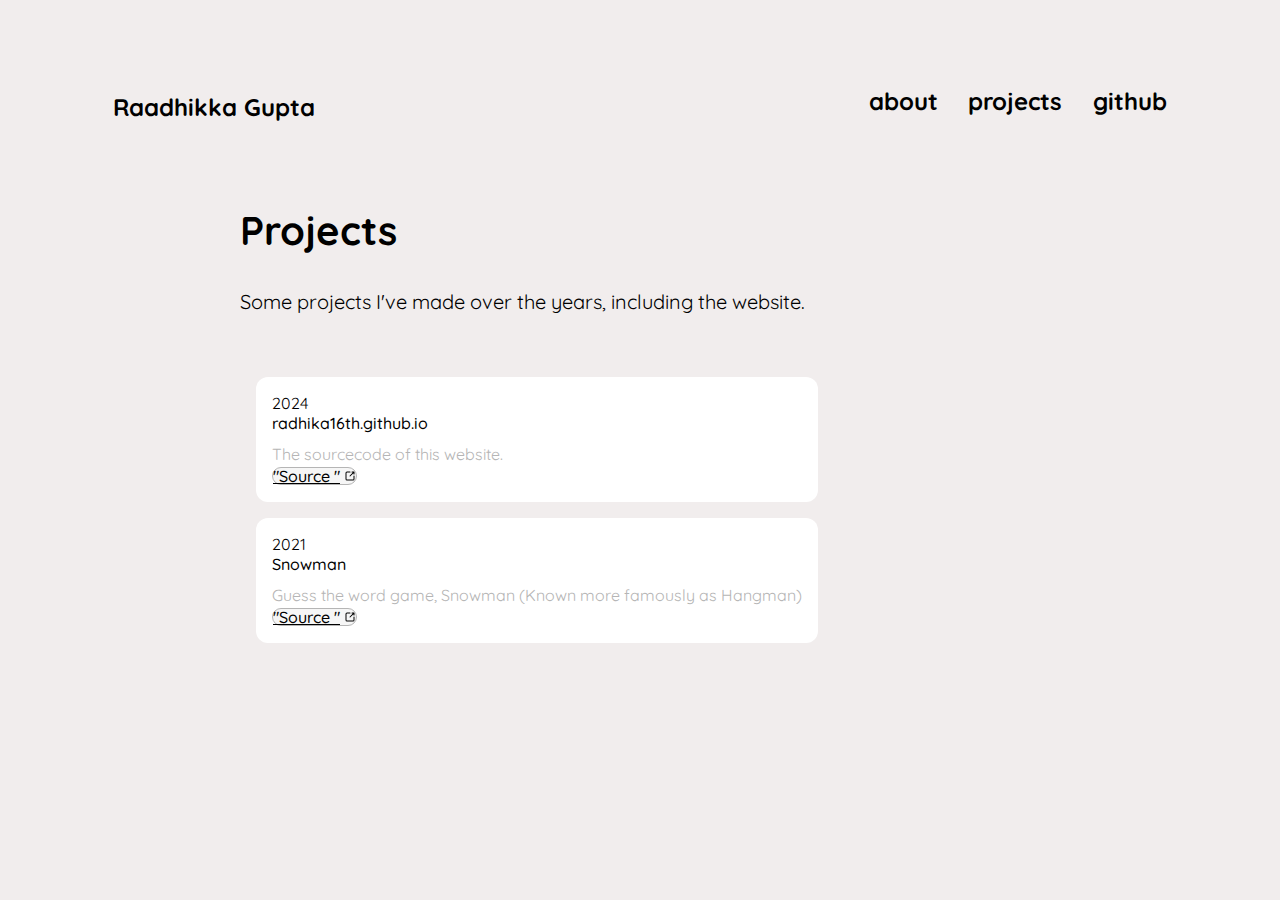
<file: projects.html>
<!DOCTYPE html>
<html lang="en">
    <head>
        <meta charset="UTF-8">
        <meta name="viewport" content="width=device-width, initial-scale=1.0">

        <title>Raadhikka Gupta | Aspiring Software Developer</title>

        <link rel="stylesheet" href="about.css">
        <link rel="preconnect" href="https://fonts.googleapis.com">
        <link rel="preconnect" href="https://fonts.gstatic.com" crossorigin>
        <link href="https://fonts.googleapis.com/css2?family=Lora:ital,wght@0,400..700;1,400..700&family=Quicksand:wght@300..700&display=swap" rel="stylesheet">
        <link rel="stylesheet" href="https://cdnjs.cloudflare.com/ajax/libs/animate.css/4.1.1/animate.min.css" />   
    </head>
    <body>
        <nav>
            <h1><a href="https://radhika16th.github.io/">Raadhikka Gupta</a></h1>
            <ul class="navigation">
                <li><a href="about.html" class="nav-link">about</a></li>
                <li><a href="projects.html" class="nav-link">projects</a></li>
                <li><a href="https://github.com/radhika16th" class="nav-link">github</a></li>
            </ul>
            <button class="burger-menu" id="burger-menu">
                <ion-icon class="bars" name="menu-outline"></ion-icon>
            </button>
        </nav>

        <section class="main">
            <section class="bio">
                <h1>Projects</h1>
                <p>Some projects I've made over the years, including the website.</p>
            </section>

            <section class="segment">
                <div class="container">
                    <div class="project-preview">
                        <div class="card">
                            <div>
                                <time>2024</time>
                                <a class="card-header" href="https://github.com/radhika16th/radhika16th.github.io" target="_blank" rel="norefferer">radhika16th.github.io</a>
                                <p>The sourcecode of this website.</p>
                            </div>
                            <div class="links">
                                <a class="button" href="https://github.com/radhika16th/radhika16th.github.io" target="_blank" rel="norefferer">
                                    "Source "
                                    <svg xmlns="http://www.w3.org/2000/svg" viewBox="0 0 24 24" style="width: 0.75rem; height: 0.75rem; fill: currentcolor;">
                                        <g data-name="Layer 2">
                                            <g data-name="external-link">
                                                <rect width="24" height="24" opacity="0"></rect>
                                                <path d="M20 11a1 1 0 0 0-1 1v6a1 1 0 0 1-1 1H6a1 1 0 0 1-1-1V6a1 1 0 0 1 1-1h6a1 1 0 0 0 0-2H6a3 3 0 0 0-3 3v12a3 
                                                3 0 0 0 3 3h12a3 3 0 0 0 3-3v-6a1 1 0 0 0-1-1z"></path>
                                                <path d="M16 5h1.58l-6.29 6.28a1 1 0 0 0 0 1.42 1 1 0 0 0 1.42 0L19 6.42V8a1 1 0 0 0 1 1 1 1 0 0 0 1-1V4a1 1 0 0 
                                                0-1-1h-4a1 1 0 0 0 0 2z"></path>
                                            </g>
                                        </g>
                                    </svg>
                                </a>
                            </div>
                        </div>

                        <div class="card">
                            <div>
                                <time>2021</time>
                                <a class="card-header" href="https://github.com/radhika16th/radhika16th.github.io-snowman/tree/main" target="_blank" rel="norefferer">Snowman</a>
                                <p>Guess the word game, Snowman (Known more famously as Hangman)</p>
                            </div>
                            <div class="links">
                                <a class="button" href="https://github.com/radhika16th/radhika16th.github.io-snowman/tree/main" target="_blank" rel="norefferer">
                                    "Source "
                                    <svg xmlns="http://www.w3.org/2000/svg" viewBox="0 0 24 24" style="width: 0.75rem; height: 0.75rem; fill: currentcolor;">
                                        <g data-name="Layer 2">
                                            <g data-name="external-link">
                                                <rect width="24" height="24" opacity="0"></rect>
                                                <path d="M20 11a1 1 0 0 0-1 1v6a1 1 0 0 1-1 1H6a1 1 0 0 1-1-1V6a1 1 0 0 1 1-1h6a1 1 0 0 0 0-2H6a3 3 0 0 0-3 3v12a3 
                                                3 0 0 0 3 3h12a3 3 0 0 0 3-3v-6a1 1 0 0 0-1-1z"></path>
                                                <path d="M16 5h1.58l-6.29 6.28a1 1 0 0 0 0 1.42 1 1 0 0 0 1.42 0L19 6.42V8a1 1 0 0 0 1 1 1 1 0 0 0 1-1V4a1 1 0 0 
                                                0-1-1h-4a1 1 0 0 0 0 2z"></path>
                                            </g>
                                        </g>
                                    </svg>
                                </a>
                            </div>
                        </div>


                    </div>
                </div>
            </section>
        </section>
    </body>
</html>
</file>
<file: about.css>
body {
    margin: 2cm 3cm 3cm 3cm;
    padding: 0px;
    font-family: "Quicksand", sans-serif;
    background-color: #f1eded;
}

nav {
    position: sticky;
    top: 0;
    left: 0;
    z-index: 1;
    display: flex;
    align-items: center;
    justify-content: space-between;
    background-color: #f1eded;
    transition: background-color 0.3s ease, padding 0.3s ease;
}

nav.scrolled {
    background-color: #8c5767;
}

nav h1 {
    color: #000000;
    font-size: 2.5rem;
    margin: 0;
  }
  
nav a {
    color: #000000;
    text-decoration: none;
    font-size: 1.5rem;
    font-family: "Quicksand", sans-serif;
    transition: color 0.3s ease; 
  }

nav a:hover {
    color: #8c5767;
  }
  
nav ul {
    display: flex;
    gap: 1.9rem;
    list-style: none;
    margin: 0;
  }
  
nav ul li {
    font-weight: bold;
  }

.burger-menu {
    color: #8c5767;
    font-size: 1.5rem;
    border: 0;
    background-color: transparent;
    cursor: pointer;
    display: none;
  }

.main {
    display: flex;
    flex-direction: column;
    align-items: flex-start;
    padding: 3rem 5rem;
    max-width: 800px;
    margin: 0 auto;
}

.bio {
    max-width: 800px;
    text-align: left;
}

.Contact {
    max-width: 800px;
    text-align: left;
}

.Contact h3 {
    font-size: 1.5rem;
    margin-bottom: 0.5rem;
}

.awards {
    max-width: 800px;
    text-align: left;
}

.misc {
    max-width: 800px;
    text-align: left;
}

.bio, .Contact, .awards, .misc h1 {
    font-size: 2.5rem;
    margin-bottom: 0.5rem;
}

.Contact, .awards, .misc h1 {
    padding: 0 1.5rem;
}

.bio, .Contact, .awards, .misc p {
    font-size: 1.25rem;
    margin-bottom: 1rem;
    line-height: 1.5;
}

.segment {
    margin-bottom: 1.5rem;
    margin-top: 1.5rem;
}

.container {
    margin-left: auto;
    margin-right: auto;
    max-width: 1200px;
    padding-left: 1rem;
    padding-right: 1rem;
}

.project-preview {
    display: grid;
    row-gap: 1rem;
    column-gap: 1rem;
}

.card {
    background: #ffffff;
    border: #b5b5b5;
    border-radius: 12px;
    padding: 1rem;
    position: relative;
}

.card time {
    color: #000000;
    margin-bottom: .3rem;
}

.time {
    display: block;
    font-family: var(--font-family-monospace);
    font-size: .9rem;
    letter-spacing: -.03rem;
    white-space: nowrap;
}

.card a.card-header {
    border: 0;
    color: #000000;
    display: block;
    font-size: 1rem;
    font-weight: 500;
    line-height: 1.3;
    margin-bottom: .5rem;
    padding: 0;
    text-decoration: none;
}

.card p {
    color: #b5b5b5;
    font-size: 1rem;
    line-height: 1.5;
    margin: 0;
}

a.button {
    align-items: center;
    background: #f6f6f6;
    border: 1px solid #b5b5b5;
    border-radius: 12px;
    color: #000000;
    cursor: pointer;
    display: inline-flex;
    font-weight: 500;
    gap: .25rem;
    line-height: 1;
    transition: transform .2s ease-in-out, -webkit-transform .2s ease-in-out;
    white-space: nowrap;
}
.footer {
    background-color: #f1eded;
    padding: 4rem 3.5rem;
    text-align: center;
    margin-top: 5rem;
    border-top: 1px solid #000000;
}

footer ul {
    list-style: none;
    padding: 0;
    margin: 0;
    display: flex;
    justify-content: center;
    gap: 2rem;
}

footer ul li {
    font-size: 1.5rem;
}

footer ul li a {
    text-decoration: none;
    color: #000000;
    transition: color 0.3s ease;
}

footer ul li a:hover {
    color: #8c5767;
}
</file>
